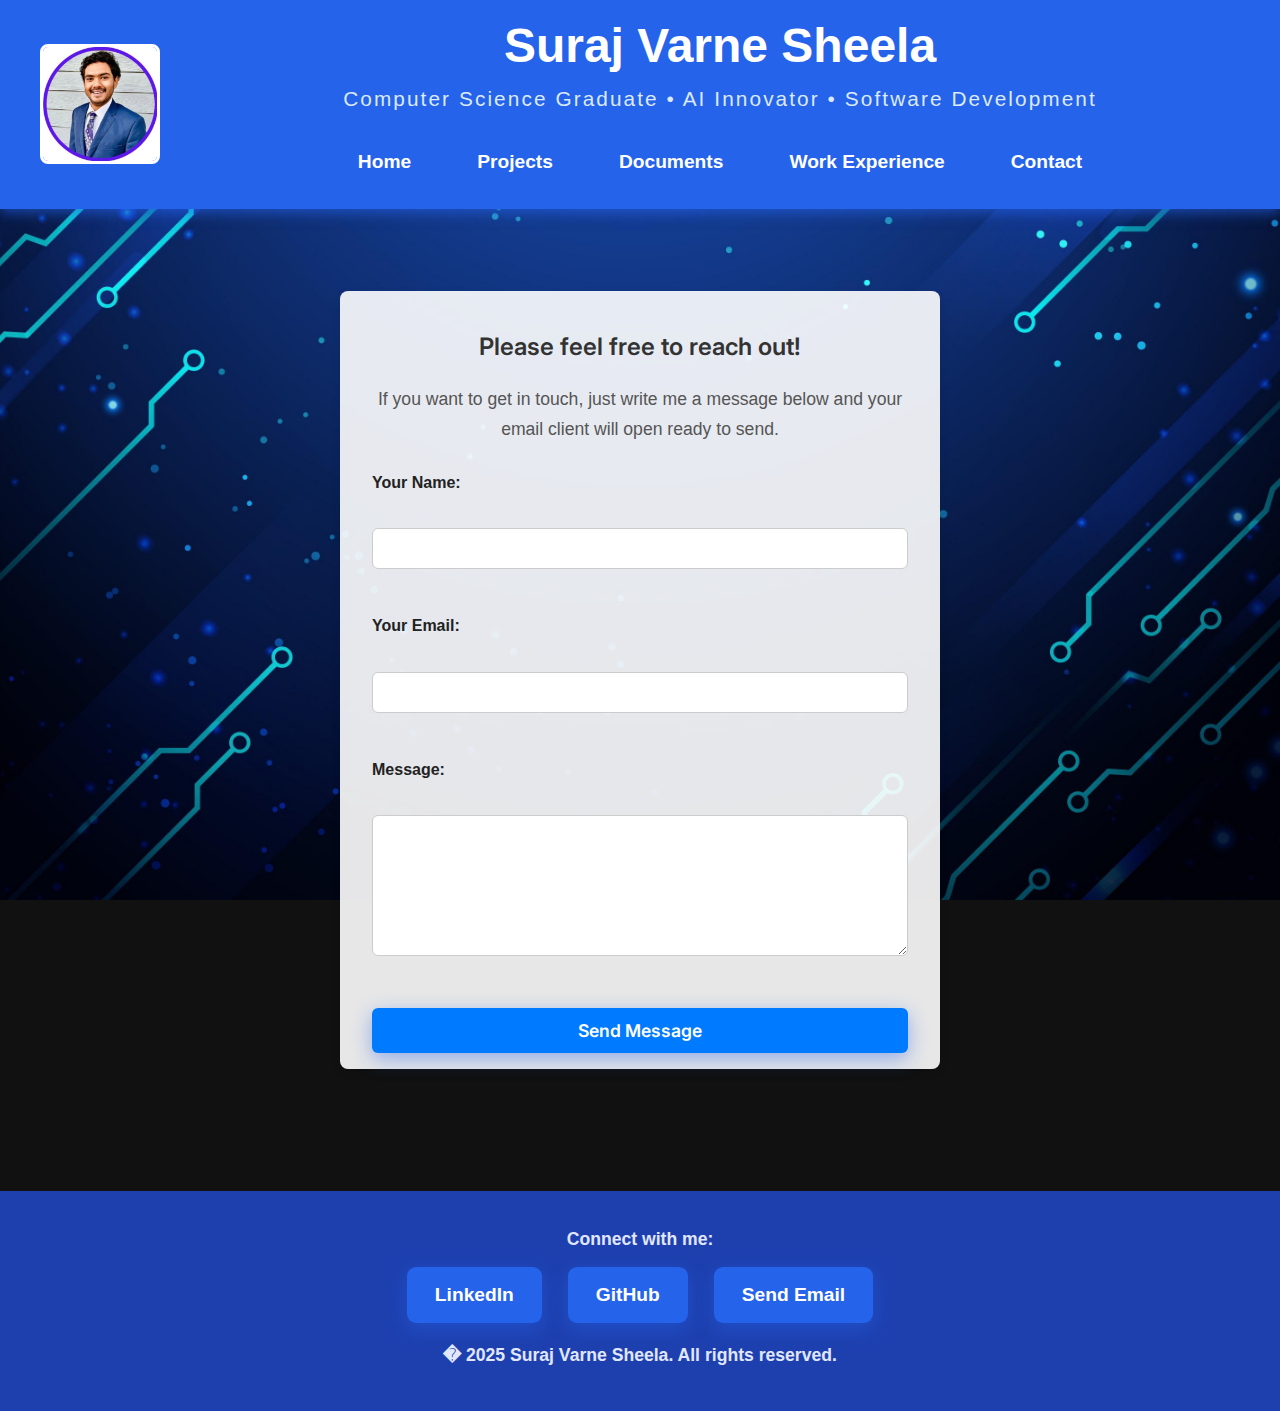
<file: contact.html>
<!DOCTYPE html>
<html lang="en">
<head>
  <meta charset="UTF-8" />
  <meta name="viewport" content="width=device-width, initial-scale=1" />
  <title>Contact | Suraj Varne Sheela</title>
  <link rel="stylesheet" href="style.css" />
  <link href="https://fonts.googleapis.com/css2?family=Inter:wght@400;600&display=swap" rel="stylesheet" />
</head>
<body>

  <header>
    <div class="header-left">
      <img src="profilepic.jpg" alt="Suraj Varne Sheela Profile Photo" class="profile-pic" />
    </div>
    <div class="header-center">
      <h1>Suraj Varne Sheela</h1>
      <p class="tagline">Computer Science Graduate &bull; AI Innovator &bull; Software Development</p>
      <nav>
        <ul class="nav-list">
          <li><a href="index.html">Home</a></li>
          <li><a href="projects.html">Projects</a></li>
          <li><a href="documents.html">Documents</a></li>
          <li><a href="work.html">Work Experience</a></li>
          <li><a href="contact.html" class="active">Contact</a></li>
        </ul>
      </nav>
    </div>
  </header>

  <main class="container">
    <section class="contact-section">
      <h2>Please feel free to reach out!</h2>
      <p>If you want to get in touch, just write me a message below and your email client will open ready to send.</p>

      <form action="mailto:suraajvarnesheela@gmail.com" method="POST" enctype="text/plain" class="contact-form">
        <label for="name">Your Name:</label><br />
        <input type="text" id="name" name="name" required /><br /><br />

        <label for="email">Your Email:</label><br />
        <input type="email" id="email" name="email" required /><br /><br />

        <label for="message">Message:</label><br />
        <textarea id="message" name="message" rows="6" required></textarea><br /><br />

        <button type="submit" class="btn">Send Message</button>
      </form>
    </section>
  </main>

  <footer>
    <p>Connect with me:</p>
    <div class="footer-buttons">
      <a href="https://linkedin.com/in/your-linkedin" target="_blank" rel="noopener noreferrer" class="btn">LinkedIn</a>
      <a href="https://github.com/SuraajVarne" target="_blank" rel="noopener noreferrer" class="btn">GitHub</a>
      <a href="mailto:suraajvarnesheela@gmail.com" class="btn">Send Email</a>
    </div>
    <p> � 2025 Suraj Varne Sheela. All rights reserved.</p>
  </footer>

</body>
</html>
</file>
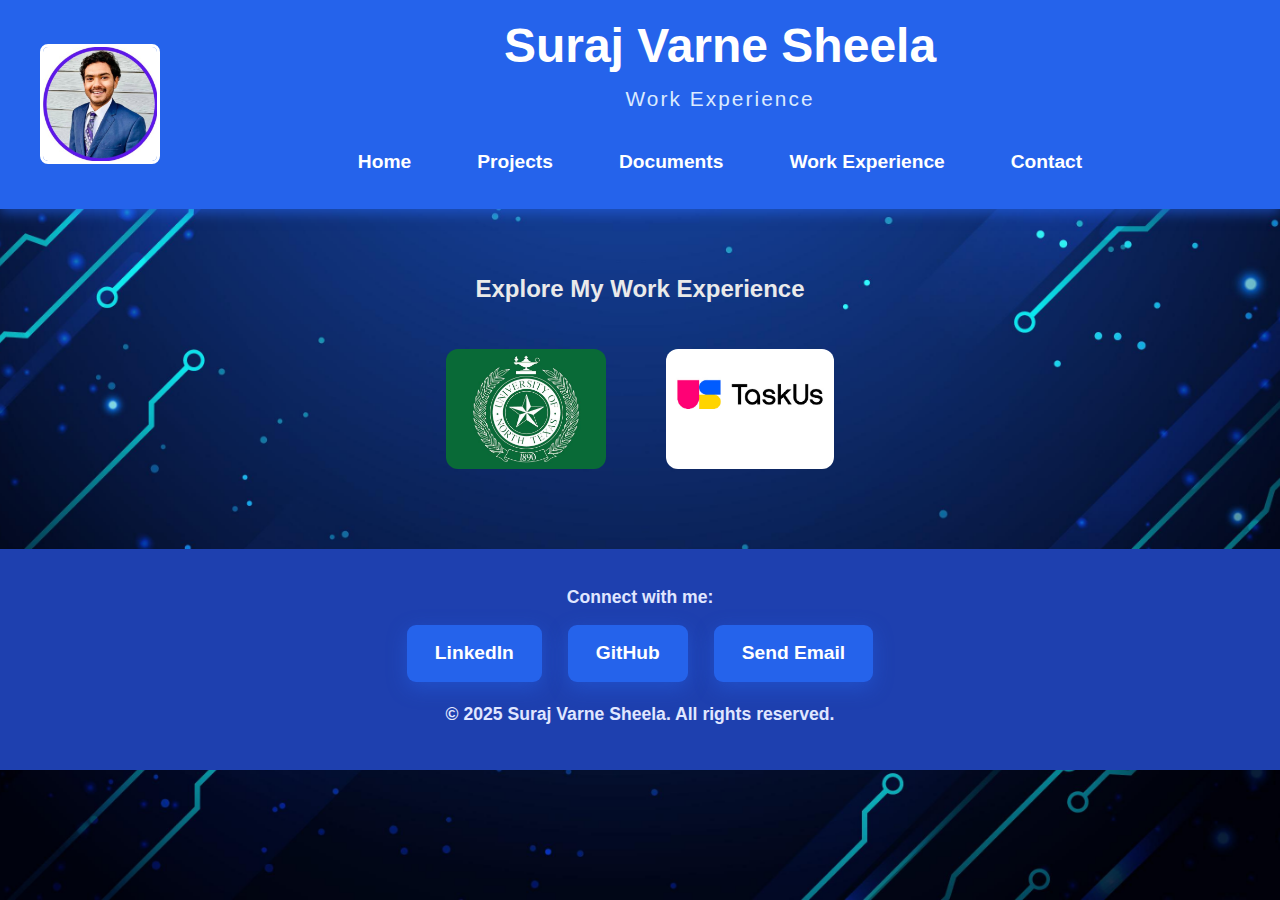
<file: work.html>
<!DOCTYPE html>
<html lang="en">
<head>
  <meta charset="UTF-8" />
  <meta name="viewport" content="width=device-width, initial-scale=1.0"/>
  <title>Work Experience | Suraj Varne Sheela</title>
  <link rel="stylesheet" href="style.css" />
  <link href="https://fonts.googleapis.com/css2?family=Inter:wght@400;700&family=Playfair+Display:wght@700&display=swap" rel="stylesheet" />
</head>
<body>

  <header>
    <div class="header-left">
      <img src="profilepic.jpg" alt="Suraj Varne Sheela Profile Photo" class="profile-pic" />
    </div>
    <div class="header-center">
      <h1>Suraj Varne Sheela</h1>
      <p class="tagline">Work Experience</p>
      <nav>
        <ul class="nav-list">
          <li><a href="index.html">Home</a></li>
          <li><a href="projects.html">Projects</a></li>
          <li><a href="documents.html">Documents</a></li>
          <li><a href="work.html">Work Experience</a></li>
          <li><a href="contact.html">Contact</a></li>
        </ul>
      </nav>
    </div>
  </header>

  <main class="experience-container">
    <h2> Explore My Work Experience</h2>

    <div class="logo-links">
      <img src="unt_logo.png" alt="UNT Logo" class="company-logo" title="UNT" onclick="showExperience('unt')" />
      <img src="taskus_logo.png" alt="TaskUs Logo" class="company-logo" title="TaskUs" onclick="showExperience('taskus')" />
    </div>

    <div id="unt" class="experience-details">
      <div class="experience-card">
        <img src="unt_work.jpg" alt="UNT Work Image" />
        <h3>University of North Texas</h3>
        <h4>Software Systems Engineer</h4>
        <p> • Streamlined the Jenkins CI/CD pipelines with Docker & Kubernetes, deploying 200+ machine configurations with IaC, cutting
            build time by 35.3% & improving stability by 23% through parallelization & containerization, boosting system efficiency.
        </p>
        <p>
            • Automated deployment of 1000+ laptops with PXE & custom shell scripts, managed 50+ weekly ServiceNow tickets & provided
            support to over 300+ UNT-SYSTEM employees, resulting in a 8.7% reduction in downtime & increasing the MTTR by 18%.
        </p>
        <p>
            • Implemented proactive system monitoring with Prometheus & Grafana, resulting in a 4.3% improvement in throughput.
        </p>
        <div class="clear"></div>
      </div>
      <div class="experience-card">
        <img src="unt_work1.jpg" alt="TA Work Image" />
        <h3>University of North Texas</h3>
        <h4>Undergraduate Teaching Assistant - Computer Science</h4>
        <p>• Mentored 500+ students, delivered 200+ lectures, & 50+ online-tutoring sessions on core topics including Python, Java, C++,
            SQL, & algorithms; resolved 200+ code issues, boosting quiz scores by 33%, & achieving a 4.8/5 satisfaction rating.</p>
        <div class="clear"></div>
      </div>
    </div>

    <div id="taskus" class="experience-details" style="display: none;">
      <div class="experience-card">
        <img src="taskus_work.JPG" alt="TaskUs Work Image" />
        <h3>TaskUs</h3>
        <h4>AI Applications Developer Intern</h4>
        <p>• Engineered Byte, an AI chatbot built with Python & HuggingFace Transformers for semantic parsing, integrated via Flask &
            SQLAlchemy with a PostgreSQL pipeline, optimizing interface through quantization & multi-threading to manual data entry by
            24%, lower API latency by 15%, & increasing user engagement by 42% across 350-concurrent queries.
        </p>
        <p>
           • Led the integration of 85,000+ records into an AI-driven lead scoring system in Salesforce using Pandas & scikit-learn,
           leveraging statistical metrics & supervised learning algorithms to boost lead conversion & forecast accuracy by 9%.
        </p>
        <p>
           • Executed UAT in Salesforce with bug tracking, fixing 29 critical issues affecting 2000+ users, & performed A/B testing plus
           regression analysis on marketing automation platforms (6sense, Seismic) to drive a 28.67% boost in email open rates in platforms.
        </p>
        <div class="clear"></div>
      </div>
    </div>
  </main>

  <footer>
    <p>Connect with me:</p>
    <div class="footer-buttons">
      <a href="https://linkedin.com/in/your-linkedin" target="_blank" class="btn">LinkedIn</a>
      <a href="https://github.com/SuraajVarne" target="_blank" class="btn">GitHub</a>
      <a href="mailto:suraajvarnesheela@gmail.com" class="btn">Send Email</a>
    </div>
    <p>© 2025 Suraj Varne Sheela. All rights reserved.</p>
  </footer>

  <script>
    function showExperience(id) {
      document.getElementById("unt").style.display = "none";
      document.getElementById("taskus").style.display = "none";
      document.getElementById(id).style.display = "block";
    }
  </script>

</body>
</html>
</file>
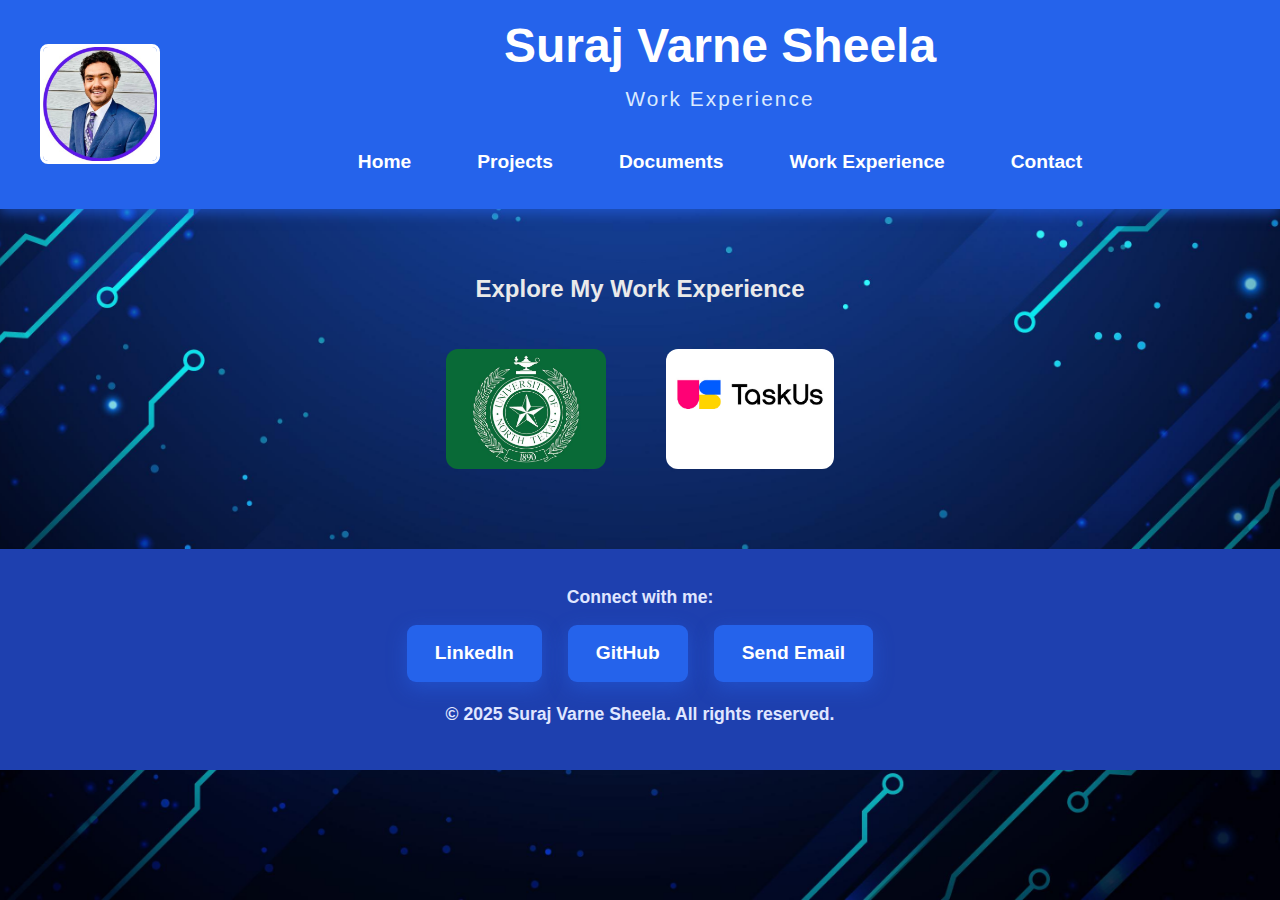
<file: mainsweb-main/work.html>
<!DOCTYPE html>
<html lang="en">
<head>
  <meta charset="UTF-8" />
  <meta name="viewport" content="width=device-width, initial-scale=1.0"/>
  <title>Work Experience | Suraj Varne Sheela</title>
  <link rel="stylesheet" href="style.css" />
  <link href="https://fonts.googleapis.com/css2?family=Inter:wght@400;700&family=Playfair+Display:wght@700&display=swap" rel="stylesheet" />
</head>
<body>

  <header>
    <div class="header-left">
      <img src="profilepic.jpg" alt="Suraj Varne Sheela Profile Photo" class="profile-pic" />
    </div>
    <div class="header-center">
      <h1>Suraj Varne Sheela</h1>
      <p class="tagline">Work Experience</p>
      <nav>
        <ul class="nav-list">
          <li><a href="index.html">Home</a></li>
          <li><a href="projects.html">Projects</a></li>
          <li><a href="documents.html">Documents</a></li>
          <li><a href="work.html">Work Experience</a></li>
          <li><a href="contact.html">Contact</a></li>
        </ul>
      </nav>
    </div>
  </header>

  <main class="experience-container">
    <h2> Explore My Work Experience</h2>

    <div class="logo-links">
      <img src="unt_logo.png" alt="UNT Logo" class="company-logo" title="UNT" onclick="showExperience('unt')" />
      <img src="taskus_logo.png" alt="TaskUs Logo" class="company-logo" title="TaskUs" onclick="showExperience('taskus')" />
    </div>

    <div id="unt" class="experience-details">
      <div class="experience-card">
        <img src="unt_work.jpg" alt="UNT Work Image" />
        <h3>University of North Texas</h3>
        <h4>Software Engineering Support Specialist (IT)</h4>
        <p> • Streamlined the Jenkins CI/CD pipelines with Docker & Kubernetes, deploying 200+ machine configurations with IaC, cutting
            build time by 35.3% & improving stability by 23% through parallelization & containerization, boosting system efficiency.
        </p>
        <p>
            • Automated deployment of 1000+ laptops with PXE & custom shell scripts, managed 50+ weekly ServiceNow tickets & provided
            support to over 300+ UNT-SYSTEM employees, resulting in a 8.7% reduction in downtime & increasing the MTTR by 18%.
        </p>
        <p>
            • Implemented proactive system monitoring with Prometheus & Grafana, resulting in a 4.3% improvement in throughput.
        </p>
        <div class="clear"></div>
      </div>
      <div class="experience-card">
        <img src="unt_work1.jpg" alt="TA Work Image" />
        <h3>University of North Texas</h3>
        <h4>Undergraduate Teaching Assistant - Computer Science</h4>
        <p>• Mentored 500+ students, delivered 200+ lectures, & 50+ online-tutoring sessions on core topics including Python, Java, C++,
            SQL, & algorithms; resolved 200+ code issues, boosting quiz scores by 33%, & achieving a 4.8/5 satisfaction rating.</p>
        <div class="clear"></div>
      </div>
    </div>

    <div id="taskus" class="experience-details" style="display: none;">
      <div class="experience-card">
        <img src="taskus_work.JPG" alt="TaskUs Work Image" />
        <h3>TaskUs</h3>
        <h4>AI Applications Developer Intern</h4>
        <p>• Engineered Byte, an AI chatbot built with Python & HuggingFace Transformers for semantic parsing, integrated via Flask &
            SQLAlchemy with a PostgreSQL pipeline, optimizing interface through quantization & multi-threading to manual data entry by
            24%, lower API latency by 15%, & increasing user engagement by 42% across 350-concurrent queries.
        </p>
        <p>
           • Led the integration of 85,000+ records into an AI-driven lead scoring system in Salesforce using Pandas & scikit-learn,
           leveraging statistical metrics & supervised learning algorithms to boost lead conversion & forecast accuracy by 9%.
        </p>
        <p>
           • Executed UAT in Salesforce with bug tracking, fixing 29 critical issues affecting 2000+ users, & performed A/B testing plus
           regression analysis on marketing automation platforms (6sense, Seismic) to drive a 28.67% boost in email open rates in platforms.
        </p>
        <div class="clear"></div>
      </div>
    </div>
  </main>

  <footer>
    <p>Connect with me:</p>
    <div class="footer-buttons">
      <a href="https://linkedin.com/in/your-linkedin" target="_blank" class="btn">LinkedIn</a>
      <a href="https://github.com/SuraajVarne" target="_blank" class="btn">GitHub</a>
      <a href="mailto:suraajvarnesheela@gmail.com" class="btn">Send Email</a>
    </div>
    <p>© 2025 Suraj Varne Sheela. All rights reserved.</p>
  </footer>

  <script>
    function showExperience(id) {
      document.getElementById("unt").style.display = "none";
      document.getElementById("taskus").style.display = "none";
      document.getElementById(id).style.display = "block";
    }
  </script>

</body>
</html>
</file>
<file: style.css>
/* Reset & base */

* {
    box-sizing: border-box;
}

body {
    margin: 0;
    font-family: 'Inter', sans-serif;
    background: #f9fafb;
    color: #1f2937;
    line-height: 1.7;
    min-height: 100vh;
    display: flex;
    flex-direction: column;
}

/* Header */
header {
    background-color: #2563eb;
    color: white;
    padding: 20px 40px;
    box-shadow: 0 4px 12px rgba(37, 99, 235, 0.6);
    display: flex;
    align-items: center;
    gap: 40px;
    justify-content: center;
    flex-wrap: wrap;
    text-align: center;
}

.header-left {
    display: flex;
    align-items: center;
    justify-content: center;
    flex: 0 0 auto;
}

.profile-pic {
    width: 120px;
    height: 120px;
    object-fit: cover;
    border-radius: 8px;
    border: 3px solid white;
}

.header-center {
    flex: 1 1 400px;
}

    .header-center h1 {
        font-weight: 700;
        font-size: 3rem;
        margin: 0;
        line-height: 1.1;
    }

.tagline {
    font-weight: 500;
    font-size: 1.3rem;
    margin: 8px 0 20px 0;
    color: #dbeafe;
    letter-spacing: 0.1em;
}

/* Navigation */
nav {
}

.nav-list {
    list-style: none;
    display: flex;
    gap: 30px;
    justify-content: center;
    padding: 0;
    margin: 0;
    flex-wrap: wrap;
}

    .nav-list li a {
        color: white;
        font-weight: 600;
        text-decoration: none;
        font-size: 1.2rem;
        padding: 10px 18px;
        border-radius: 8px;
        transition: background-color 0.3s ease;
        display: inline-block;
    }

        .nav-list li a:hover,
        .nav-list li a:focus {
            background-color: rgba(255, 255, 255, 0.3);
            outline: none;
            cursor: pointer;
        }

/* Main container: vertical stack */
.container {
    flex: 1;
    max-width: 900px;
    margin: 50px auto 90px;
    padding: 0 30px;
    display: flex;
    flex-direction: column;
    gap: 50px;
    align-items: center;
}

/* About Me full width */
.about-center {
    background: url('code.jpg') center/cover no-repeat;
    background-blend-mode: overlay;
    background-color: rgba(255, 255, 255, 0.85);
    padding: 45px 50px;
    border-radius: 16px;
    box-shadow: 0 20px 50px rgba(0,0,0,0.07);
    font-size: 1.2rem;
    color: #374151;
    line-height: 1.6;
    width: 100%;
    max-width: 900px;
}

    .about-center h2 {
        font-size: 2.8rem;
        margin-bottom: 28px;
        color: #1e3a8a;
        font-weight: 700;
    }

    .about-center p {
        margin-bottom: 25px;
    }

    .about-center ul {
        margin-bottom: 35px;
        padding-left: 24px;
        color: #4b5563;
    }

        .about-center ul li {
            margin-bottom: 14px;
        }

/* Grad photo centered and large below About Me */
.grad-photo-wrapper {
    width: 100%;
    max-width: 700px;
    display: flex;
    justify-content: center;
}

.grad-photo-large {
    width: 100%;
    max-width: 700px;
    border-radius: 16px;
    box-shadow: 0 20px 50px rgba(0,0,0,0.1);
    object-fit: cover;
}

/* Footer */
footer {
    background-color: #1e40af;
    color: #e0e7ff;
    text-align: center;
    padding: 28px 20px;
    user-select: none;
}

    footer p {
        margin: 6px 0 12px;
        font-weight: 600;
        font-size: 1.1rem;
    }

.footer-buttons {
    margin-bottom: 18px;
    display: flex;
    justify-content: center;
    gap: 26px;
}

.btn {
    background-color: #2563eb;
    color: white;
    padding: 12px 28px;
    border-radius: 9px;
    font-weight: 600;
    text-decoration: none;
    font-size: 1.2rem;
    transition: background-color 0.3s ease;
    box-shadow: 0 6px 20px rgba(37, 99, 235, 0.45);
}

    .btn:hover,
    .btn:focus {
        background-color: #1d4ed8;
        box-shadow: 0 10px 30px rgba(29, 78, 216, 0.6);
        outline: none;
    }

/* Responsive */
@media (max-width: 700px) {
    .container {
        padding: 0 20px;
        margin: 40px auto 70px;
    }

    .about-center {
        padding: 35px 25px;
        font-size: 1.1rem;
    }

    .grad-photo-large {
        max-width: 90vw;
    }
}

.project {
    background: white;
    padding: 28px;
    margin-bottom: 40px;
    border-radius: 12px;
    box-shadow: 0 12px 30px rgba(0,0,0,0.05);
    width: 100%;
    transition: transform 0.2s ease;
}

    .project:hover {
        transform: translateY(-5px);
    }

    .project h3 {
        margin-top: 0;
        color: #1e3a8a;
        font-size: 1.7rem;
    }

.tags {
    color: #6b7280;
    font-size: 0.95rem;
    margin-bottom: 14px;
    font-style: italic;
}

.links a {
    color: #2563eb;
    font-weight: 600;
    text-decoration: none;
}

    .links a:hover {
        text-decoration: underline;
    }

.about-center h2 {
    text-align: center;
}

body {
    background-image: url('bkg.jpg');
    background-size: cover;
    background-position: center;
    background-repeat: no-repeat;
    background-attachment: fixed;
}

/* Apply body font */
body {
    font-family: 'DM Sans', sans-serif;
    font-size: 16px;
    color: #eaeaea;
    background-color: #111;
    line-height: 1.7;
    margin: 0;
}

}

/* Apply header font */
h1, h2, h3 {
    font-family: 'Space Grotesk', sans-serif;
    font-weight: 600;
    letter-spacing: 0.5px;
    margin-bottom: 10px;
    color: #ffffff;
}

#documents {
    padding: 60px 20px;
    color: #000;
    text-align: center;
}

.document-list {
    display: flex;
    flex-wrap: wrap;
    justify-content: center;
    gap: 30px;
    margin-top: 40px;
}

.document-item {
    background: rgba(255, 255, 255, 0.05);
    color: #000;
    padding: 20px 30px;
    border-radius: 12px;
    max-width: 250px;
    text-align: center;
    transition: transform 0.3s ease;
}

    .document-item:hover {
        transform: translateY(-5px);
        background: rgba(255, 255, 255, 0.1);
    }

    .document-item a {
        display: inline-block;
        margin-top: 10px;
        color: #000;
        font-weight: bold;
        text-decoration: none;
    }
/* Contact page styling */
.contact-section {
    max-width: 600px;
    margin: 2rem auto;
    padding: 1rem 2rem;
    background: rgba(255, 255, 255, 0.9);
    border-radius: 8px;
    box-shadow: 0 4px 8px rgba(0, 0, 0, 0.1);
}

    .contact-section h2 {
        font-family: 'Inter', sans-serif;
        font-weight: 600;
        text-align: center;
        margin-bottom: 0.5rem;
        color: #333;
    }

    .contact-section p {
        text-align: center;
        margin-bottom: 1.5rem;
        color: #555;
        font-size: 1.1rem;
    }

.contact-form label {
    display: block;
    margin-bottom: 0.3rem;
    font-weight: 600;
    color: #222;
}

.contact-form input[type="text"],
.contact-form input[type="email"],
.contact-form textarea {
    width: 100%;
    padding: 0.6rem 0.8rem;
    margin-bottom: 1rem;
    border: 1.5px solid #ccc;
    border-radius: 6px;
    font-size: 1rem;
    font-family: 'Inter', sans-serif;
    transition: border-color 0.3s ease;
}

    .contact-form input[type="text"]:focus,
    .contact-form input[type="email"]:focus,
    .contact-form textarea:focus {
        border-color: #007BFF; /* blue highlight on focus */
        outline: none;
    }

.contact-form textarea {
    resize: vertical;
    min-height: 120px;
}

.contact-form .btn {
    background-color: #007BFF; /* blue button */
    color: white;
    padding: 0.75rem 1.6rem;
    border: none;
    border-radius: 6px;
    font-size: 1.1rem;
    font-weight: 600;
    cursor: pointer;
    display: block;
    width: 100%;
    transition: background-color 0.3s ease;
    font-family: 'Inter', sans-serif;
}

    .contact-form .btn:hover,
    .contact-form .btn:focus {
        background-color: #0056b3; /* darker blue on hover/focus */
        outline: none;
    }

/* === Work Experience Page Styles === */
.experience-container {
  text-align: center;
  padding: 40px;
}

.btn-group {
  margin: 20px 0;
}

.exp-btn {
  background-color: #000;
  color: white;
  border: none;
  padding: 12px 25px;
  margin: 10px;
  cursor: pointer;
  border-radius: 12px;
  font-size: 16px;
  font-weight: 600;
  display: inline-flex;
  align-items: center;
  gap: 10px;
  transition: all 0.3s ease;
  box-shadow: 0 0 15px rgba(0,0,0,0.3);
}

.exp-btn:hover {
  background-color: #1a1a1a;
  box-shadow: 0 0 25px #00ffae, 0 0 10px #00ffae;
}

.exp-btn img {
  height: 30px;
}

.experience-details {
  display: none;
  margin-top: 30px;
  padding: 30px;
  background-color: rgba(255, 255, 255, 0.95);
  border-radius: 12px;
  max-width: 900px;
  margin-left: auto;
  margin-right: auto;
  animation: fadeIn 0.6s ease-in-out;
}

.experience-card {
  border: 1px solid #ccc;
  border-radius: 10px;
  margin-bottom: 30px;
  padding: 20px;
  background: white;
  text-align: left;
  box-shadow: 0 4px 15px rgba(0,0,0,0.1);
}

.experience-card h4 {
  margin-top: 0;
  color: #007744;
}

.experience-card img {
  max-width: 180px;
  float: right;
  margin-left: 20px;
  border-radius: 10px;
}

.clear {
  clear: both;
}

@keyframes fadeIn {
  from { opacity: 0; transform: translateY(15px); }
  to { opacity: 1; transform: translateY(0); }
}


/* === Work Experience Logos === */
.logo-links {
  display: flex;
  justify-content: center;
  gap: 60px;
  margin: 40px 0;
}

.company-logo {
  height: 120px;
  cursor: pointer;
  transition: transform 0.3s ease, box-shadow 0.3s ease;
  border-radius: 12px;
}

.company-logo:hover {
  transform: scale(1.1);
  box-shadow: 0 0 20px rgba(0, 255, 170, 0.5);
}

.experience-card h3,
.experience-card p {
  color: black;
}
</file>
<file: mainsweb-main/style.css>
/* Reset & base */

* {
    box-sizing: border-box;
}

body {
    margin: 0;
    font-family: 'Inter', sans-serif;
    background: #f9fafb;
    color: #1f2937;
    line-height: 1.7;
    min-height: 100vh;
    display: flex;
    flex-direction: column;
}

/* Header */
header {
    background-color: #2563eb;
    color: white;
    padding: 20px 40px;
    box-shadow: 0 4px 12px rgba(37, 99, 235, 0.6);
    display: flex;
    align-items: center;
    gap: 40px;
    justify-content: center;
    flex-wrap: wrap;
    text-align: center;
}

.header-left {
    display: flex;
    align-items: center;
    justify-content: center;
    flex: 0 0 auto;
}

.profile-pic {
    width: 120px;
    height: 120px;
    object-fit: cover;
    border-radius: 8px;
    border: 3px solid white;
}

.header-center {
    flex: 1 1 400px;
}

    .header-center h1 {
        font-weight: 700;
        font-size: 3rem;
        margin: 0;
        line-height: 1.1;
    }

.tagline {
    font-weight: 500;
    font-size: 1.3rem;
    margin: 8px 0 20px 0;
    color: #dbeafe;
    letter-spacing: 0.1em;
}

/* Navigation */
nav {
}

.nav-list {
    list-style: none;
    display: flex;
    gap: 30px;
    justify-content: center;
    padding: 0;
    margin: 0;
    flex-wrap: wrap;
}

    .nav-list li a {
        color: white;
        font-weight: 600;
        text-decoration: none;
        font-size: 1.2rem;
        padding: 10px 18px;
        border-radius: 8px;
        transition: background-color 0.3s ease;
        display: inline-block;
    }

        .nav-list li a:hover,
        .nav-list li a:focus {
            background-color: rgba(255, 255, 255, 0.3);
            outline: none;
            cursor: pointer;
        }

/* Main container: vertical stack */
.container {
    flex: 1;
    max-width: 900px;
    margin: 50px auto 90px;
    padding: 0 30px;
    display: flex;
    flex-direction: column;
    gap: 50px;
    align-items: center;
}

/* About Me full width */
.about-center {
    background: url('code.jpg') center/cover no-repeat;
    background-blend-mode: overlay;
    background-color: rgba(255, 255, 255, 0.85);
    padding: 45px 50px;
    border-radius: 16px;
    box-shadow: 0 20px 50px rgba(0,0,0,0.07);
    font-size: 1.2rem;
    color: #374151;
    line-height: 1.6;
    width: 100%;
    max-width: 900px;
}

    .about-center h2 {
        font-size: 2.8rem;
        margin-bottom: 28px;
        color: #1e3a8a;
        font-weight: 700;
    }

    .about-center p {
        margin-bottom: 25px;
    }

    .about-center ul {
        margin-bottom: 35px;
        padding-left: 24px;
        color: #4b5563;
    }

        .about-center ul li {
            margin-bottom: 14px;
        }

/* Grad photo centered and large below About Me */
.grad-photo-wrapper {
    width: 100%;
    max-width: 700px;
    display: flex;
    justify-content: center;
}

.grad-photo-large {
    width: 100%;
    max-width: 700px;
    border-radius: 16px;
    box-shadow: 0 20px 50px rgba(0,0,0,0.1);
    object-fit: cover;
}

/* Footer */
footer {
    background-color: #1e40af;
    color: #e0e7ff;
    text-align: center;
    padding: 28px 20px;
    user-select: none;
}

    footer p {
        margin: 6px 0 12px;
        font-weight: 600;
        font-size: 1.1rem;
    }

.footer-buttons {
    margin-bottom: 18px;
    display: flex;
    justify-content: center;
    gap: 26px;
}

.btn {
    background-color: #2563eb;
    color: white;
    padding: 12px 28px;
    border-radius: 9px;
    font-weight: 600;
    text-decoration: none;
    font-size: 1.2rem;
    transition: background-color 0.3s ease;
    box-shadow: 0 6px 20px rgba(37, 99, 235, 0.45);
}

    .btn:hover,
    .btn:focus {
        background-color: #1d4ed8;
        box-shadow: 0 10px 30px rgba(29, 78, 216, 0.6);
        outline: none;
    }

/* Responsive */
@media (max-width: 700px) {
    .container {
        padding: 0 20px;
        margin: 40px auto 70px;
    }

    .about-center {
        padding: 35px 25px;
        font-size: 1.1rem;
    }

    .grad-photo-large {
        max-width: 90vw;
    }
}

.project {
    background: white;
    padding: 28px;
    margin-bottom: 40px;
    border-radius: 12px;
    box-shadow: 0 12px 30px rgba(0,0,0,0.05);
    width: 100%;
    transition: transform 0.2s ease;
}

    .project:hover {
        transform: translateY(-5px);
    }

    .project h3 {
        margin-top: 0;
        color: #1e3a8a;
        font-size: 1.7rem;
    }

.tags {
    color: #6b7280;
    font-size: 0.95rem;
    margin-bottom: 14px;
    font-style: italic;
}

.links a {
    color: #2563eb;
    font-weight: 600;
    text-decoration: none;
}

    .links a:hover {
        text-decoration: underline;
    }

.about-center h2 {
    text-align: center;
}

body {
    background-image: url('bkg.jpg');
    background-size: cover;
    background-position: center;
    background-repeat: no-repeat;
    background-attachment: fixed;
}

/* Apply body font */
body {
    font-family: 'DM Sans', sans-serif;
    font-size: 16px;
    color: #eaeaea;
    background-color: #111;
    line-height: 1.7;
    margin: 0;
}

}

/* Apply header font */
h1, h2, h3 {
    font-family: 'Space Grotesk', sans-serif;
    font-weight: 600;
    letter-spacing: 0.5px;
    margin-bottom: 10px;
    color: #ffffff;
}

#documents {
    padding: 60px 20px;
    color: #000;
    text-align: center;
}

.document-list {
    display: flex;
    flex-wrap: wrap;
    justify-content: center;
    gap: 30px;
    margin-top: 40px;
}

.document-item {
    background: rgba(255, 255, 255, 0.05);
    color: #000;
    padding: 20px 30px;
    border-radius: 12px;
    max-width: 250px;
    text-align: center;
    transition: transform 0.3s ease;
}

    .document-item:hover {
        transform: translateY(-5px);
        background: rgba(255, 255, 255, 0.1);
    }

    .document-item a {
        display: inline-block;
        margin-top: 10px;
        color: #000;
        font-weight: bold;
        text-decoration: none;
    }
/* Contact page styling */
.contact-section {
    max-width: 600px;
    margin: 2rem auto;
    padding: 1rem 2rem;
    background: rgba(255, 255, 255, 0.9);
    border-radius: 8px;
    box-shadow: 0 4px 8px rgba(0, 0, 0, 0.1);
}

    .contact-section h2 {
        font-family: 'Inter', sans-serif;
        font-weight: 600;
        text-align: center;
        margin-bottom: 0.5rem;
        color: #333;
    }

    .contact-section p {
        text-align: center;
        margin-bottom: 1.5rem;
        color: #555;
        font-size: 1.1rem;
    }

.contact-form label {
    display: block;
    margin-bottom: 0.3rem;
    font-weight: 600;
    color: #222;
}

.contact-form input[type="text"],
.contact-form input[type="email"],
.contact-form textarea {
    width: 100%;
    padding: 0.6rem 0.8rem;
    margin-bottom: 1rem;
    border: 1.5px solid #ccc;
    border-radius: 6px;
    font-size: 1rem;
    font-family: 'Inter', sans-serif;
    transition: border-color 0.3s ease;
}

    .contact-form input[type="text"]:focus,
    .contact-form input[type="email"]:focus,
    .contact-form textarea:focus {
        border-color: #007BFF; /* blue highlight on focus */
        outline: none;
    }

.contact-form textarea {
    resize: vertical;
    min-height: 120px;
}

.contact-form .btn {
    background-color: #007BFF; /* blue button */
    color: white;
    padding: 0.75rem 1.6rem;
    border: none;
    border-radius: 6px;
    font-size: 1.1rem;
    font-weight: 600;
    cursor: pointer;
    display: block;
    width: 100%;
    transition: background-color 0.3s ease;
    font-family: 'Inter', sans-serif;
}

    .contact-form .btn:hover,
    .contact-form .btn:focus {
        background-color: #0056b3; /* darker blue on hover/focus */
        outline: none;
    }

/* === Work Experience Page Styles === */
.experience-container {
  text-align: center;
  padding: 40px;
}

.btn-group {
  margin: 20px 0;
}

.exp-btn {
  background-color: #000;
  color: white;
  border: none;
  padding: 12px 25px;
  margin: 10px;
  cursor: pointer;
  border-radius: 12px;
  font-size: 16px;
  font-weight: 600;
  display: inline-flex;
  align-items: center;
  gap: 10px;
  transition: all 0.3s ease;
  box-shadow: 0 0 15px rgba(0,0,0,0.3);
}

.exp-btn:hover {
  background-color: #1a1a1a;
  box-shadow: 0 0 25px #00ffae, 0 0 10px #00ffae;
}

.exp-btn img {
  height: 30px;
}

.experience-details {
  display: none;
  margin-top: 30px;
  padding: 30px;
  background-color: rgba(255, 255, 255, 0.95);
  border-radius: 12px;
  max-width: 900px;
  margin-left: auto;
  margin-right: auto;
  animation: fadeIn 0.6s ease-in-out;
}

.experience-card {
  border: 1px solid #ccc;
  border-radius: 10px;
  margin-bottom: 30px;
  padding: 20px;
  background: white;
  text-align: left;
  box-shadow: 0 4px 15px rgba(0,0,0,0.1);
}

.experience-card h4 {
  margin-top: 0;
  color: #007744;
}

.experience-card img {
  max-width: 180px;
  float: right;
  margin-left: 20px;
  border-radius: 10px;
}

.clear {
  clear: both;
}

@keyframes fadeIn {
  from { opacity: 0; transform: translateY(15px); }
  to { opacity: 1; transform: translateY(0); }
}


/* === Work Experience Logos === */
.logo-links {
  display: flex;
  justify-content: center;
  gap: 60px;
  margin: 40px 0;
}

.company-logo {
  height: 120px;
  cursor: pointer;
  transition: transform 0.3s ease, box-shadow 0.3s ease;
  border-radius: 12px;
}

.company-logo:hover {
  transform: scale(1.1);
  box-shadow: 0 0 20px rgba(0, 255, 170, 0.5);
}

.experience-card h3,
.experience-card p {
  color: black;
}
</file>
